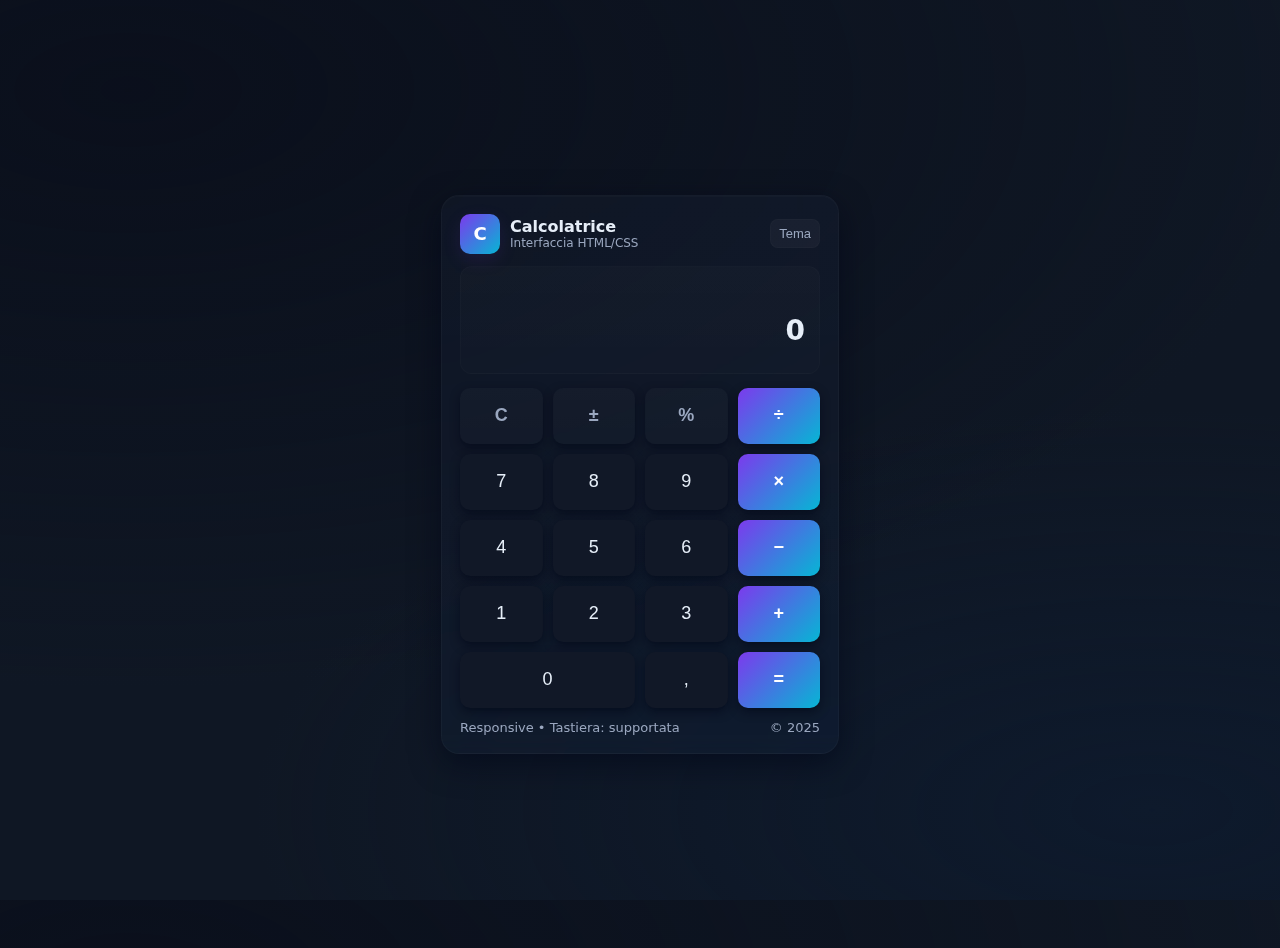
<file: Calcolatrice/index.html>
<!doctype html>
<html lang="it">
<head>
    <meta charset="utf-8" />
    <meta name="viewport" content="width=device-width,initial-scale=1" />
    <title>Calcolatrice</title>
    <link rel="stylesheet" href="style.css" />
</head>
<body>
<div class="calculator" role="application" aria-label="Calcolatrice">
    <div class="header">
        <div class="brand">
            <div class="logo">C</div>
            <div>
                <h1>Calcolatrice</h1>
                <div class="sub">Interfaccia HTML/CSS</div>
            </div>
        </div>
        <div>
            <button class="small" id="themeToggle" title="Cambia tema">Tema</button>
        </div>
    </div>

    <div class="screen" id="screen">
        <div class="expression" id="expression" aria-live="polite">&nbsp;</div>
        <div class="result" id="result">0</div>
    </div>

    <div class="keys" role="grid">
        <button class="key func" data-action="clear">C</button>
        <button class="key func" data-action="negate">±</button>
        <button class="key func" data-action="percent">%</button>
        <button class="key op" data-value="/">÷</button>

        <button class="key" data-value="7">7</button>
        <button class="key" data-value="8">8</button>
        <button class="key" data-value="9">9</button>
        <button class="key op" data-value="*">×</button>

        <button class="key" data-value="4">4</button>
        <button class="key" data-value="5">5</button>
        <button class="key" data-value="6">6</button>
        <button class="key op" data-value="-">−</button>

        <button class="key" data-value="1">1</button>
        <button class="key" data-value="2">2</button>
        <button class="key" data-value="3">3</button>
        <button class="key op" data-value="+">+</button>

        <button class="key wide" data-value="0">0</button>
        <button class="key" data-value=".">,</button>
        <button class="key op" data-action="equals">=</button>
    </div>

    <div class="footer">
        <div>Responsive • Tastiera: supportata</div>
        <div>© 2025</div>
    </div>
</div>
<script src="index.js"></script>

</body>
</html>
</file>
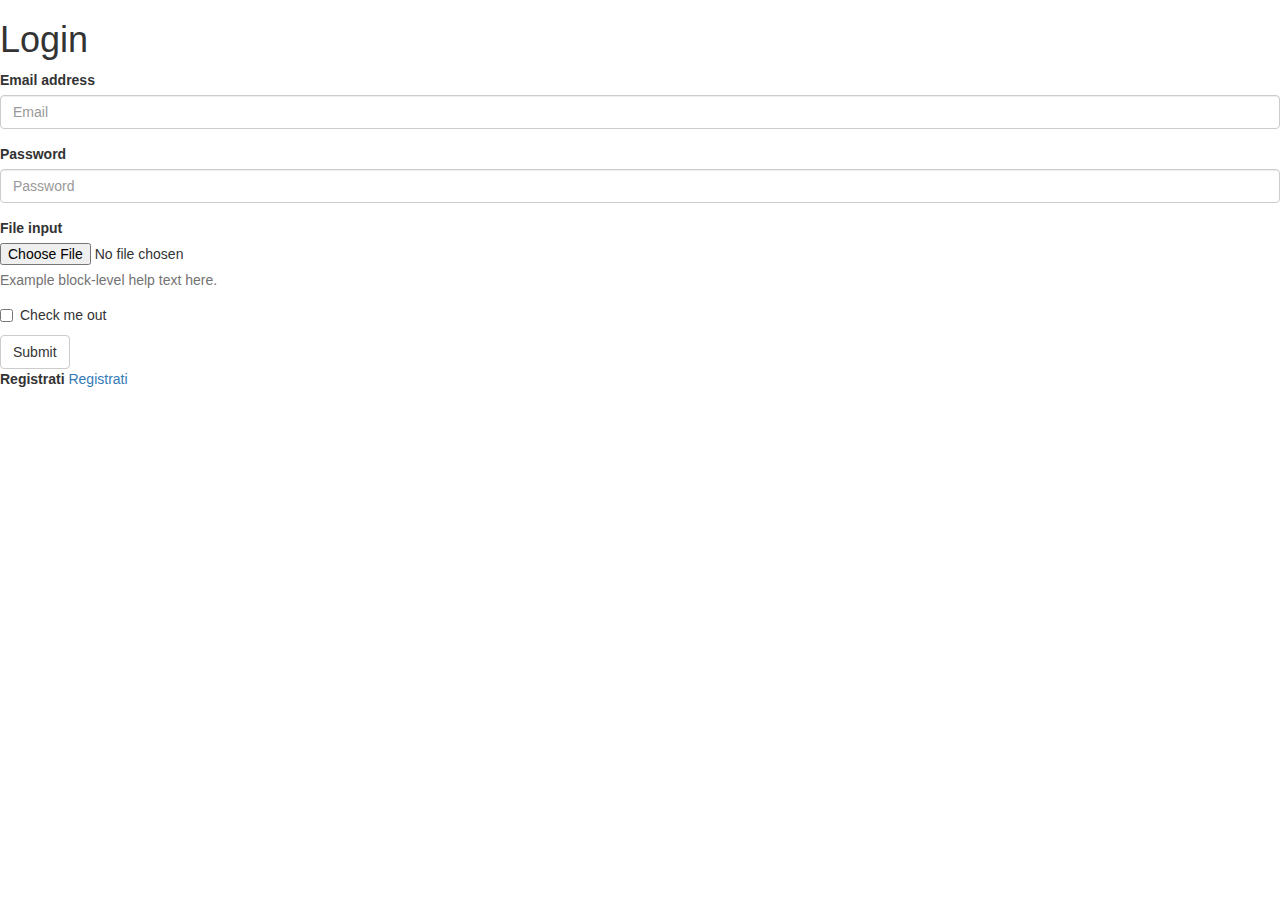
<file: Login Page/index.html>
<!DOCTYPE html>
<html lang="en">
<head>
    <meta charset="UTF-8">
    <title>Login</title>
  <!-- Bootstrap -->
  <link rel="stylesheet" href="https://cdn.jsdelivr.net/npm/bootstrap@3.4.1/dist/css/bootstrap.min.css"
        integrity="sha384-HSMxcRTRxnN+Bdg0JdbxYKrThecOKuH5zCYotlSAcp1+c8xmyTe9GYg1l9a69psu" crossorigin="anonymous">
  <script src="login.js"></script>
</head>
<body>
<h1>Login</h1>
<form method="POST" action="home.html">
  <div class="form-group">
    <label for="exampleInputEmail1">Email address</label>
    <input type="email" class="form-control" id="exampleInputEmail1" placeholder="Email">
  </div>
  <div class="form-group">
    <label for="exampleInputPassword1">Password</label>
    <input type="password" class="form-control" id="exampleInputPassword1" placeholder="Password">
  </div>
  <div class="form-group">
    <label for="exampleInputFile">File input</label>
    <input type="file" id="exampleInputFile">
    <p class="help-block">Example block-level help text here.</p>
  </div>
  <div class="checkbox">
    <label>
      <input type="checkbox"> Check me out
    </label>
  </div>
  <button type="submit" class="btn btn-default">Submit</button>
  <div class="form-group">
    <label>Registrati</label>
    <a href="registration.html">Registrati</a>
  </div>
</form>

</body>
</html>
</file>
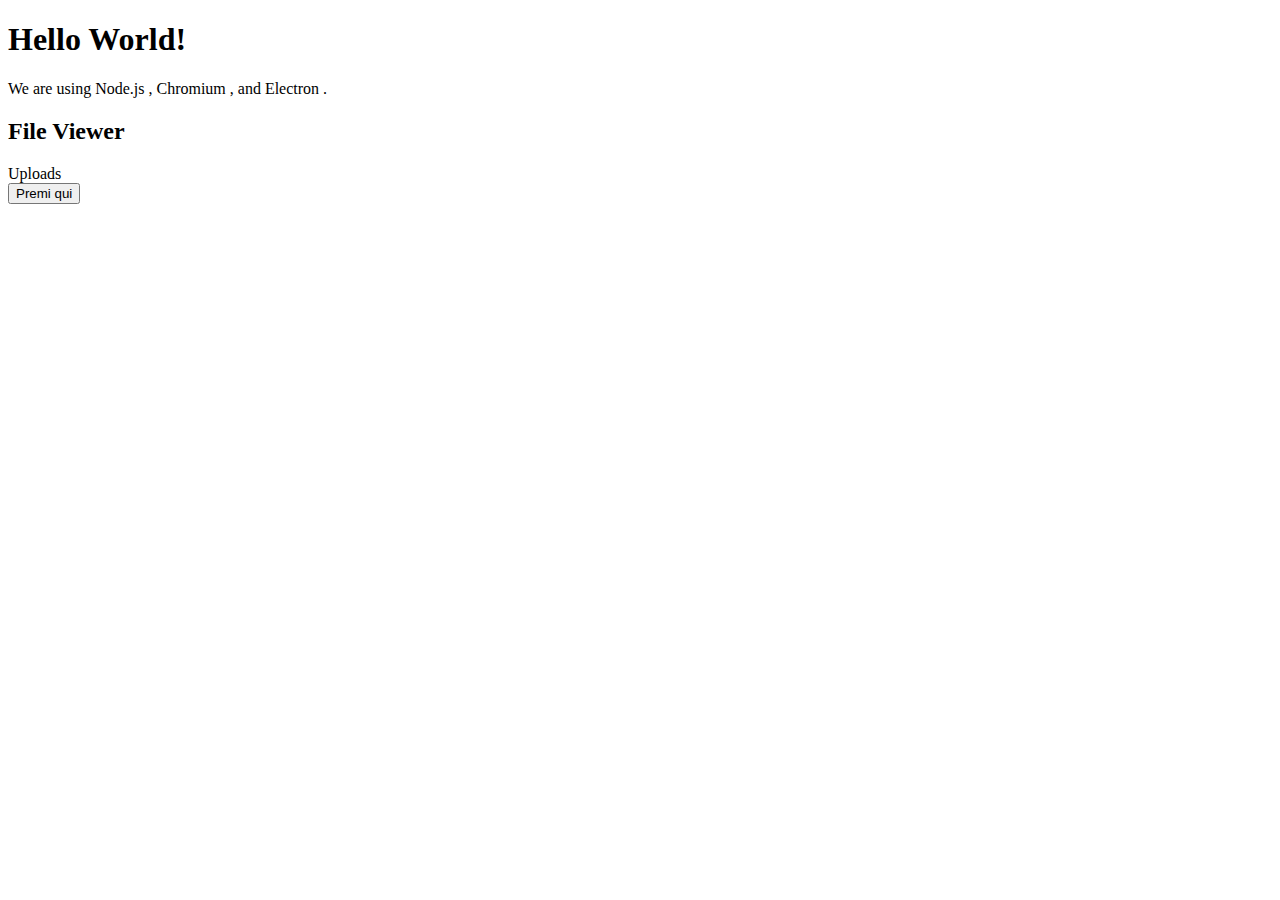
<file: Sintassi/index.html>
<!DOCTYPE html>
<html lang="en">
<head>
    <meta charset="UTF-8">
    <title>Hello World!</title>
    <meta http-equiv="Content-Security-Policy" content="script-src 'self' 'unsafe-inline';"  />
</head>
<body>
<h1>Hello World!</h1>
<p>
    We are using Node.js <span id="node-version"></span>,
    Chromium <span id="chrome-version"></span>,
    and Electron <span id="electron-version"></span>.

</p>
<h2 id="tree-label">File Viewer</h2>
<div role="tree" aria-labelledby="tree-label">
    <div role="treeitem" aria-expanded="false" tabindex="0">Uploads</div>
</div>
<script src = "primaLezione.js"></script>
<button id="btn1"> Premi qui</button>
</body>
</html>
</file>
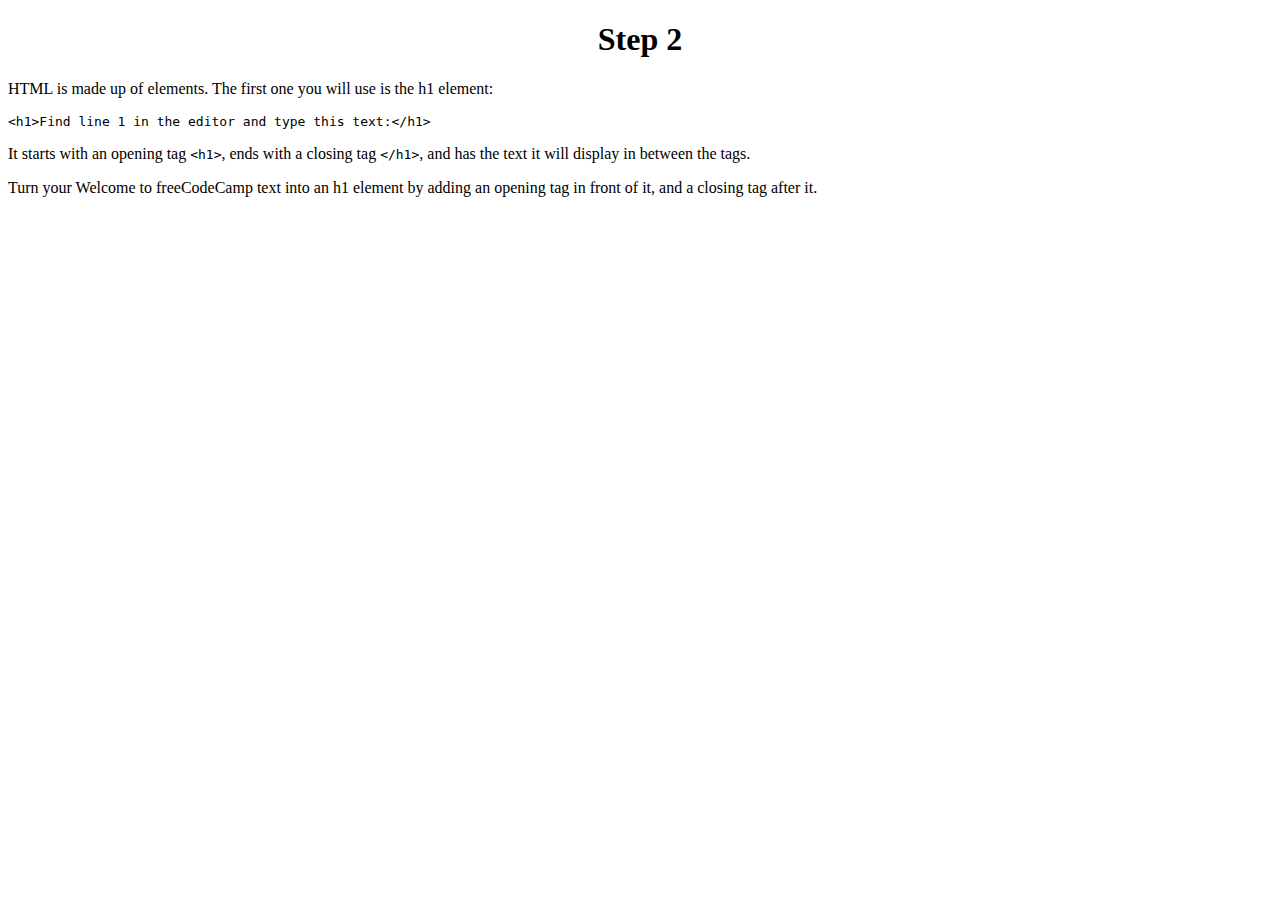
<file: html/pagina1.html>
<!DOCTYPE html>
<html lang="en">
<head>
    <meta charset="UTF-8">
    <title>Title</title>
</head>
<style>
    h1{
        text-align:center;
    }
    .p{
        text-align:center;

    }
</style>
<body>

<h1 >Step 2</h1>
<p>HTML is made up of elements. The first one you will use is the h1 element:</p>

<p><pre><code>&lt;h1&gt;Find line 1 in the editor and type this text:&lt;/h1&gt;</code></pre></p>
<p>It starts with an opening tag <code>&lt;h1&gt;</code>, ends with a closing tag <code>&lt;/h1&gt;</code>, and has the text it will display in between the tags.</p>
<p>Turn your Welcome to freeCodeCamp text into an h1 element by adding an opening tag in front of it, and a closing tag after it.</p>

</body>
</html>
</file>
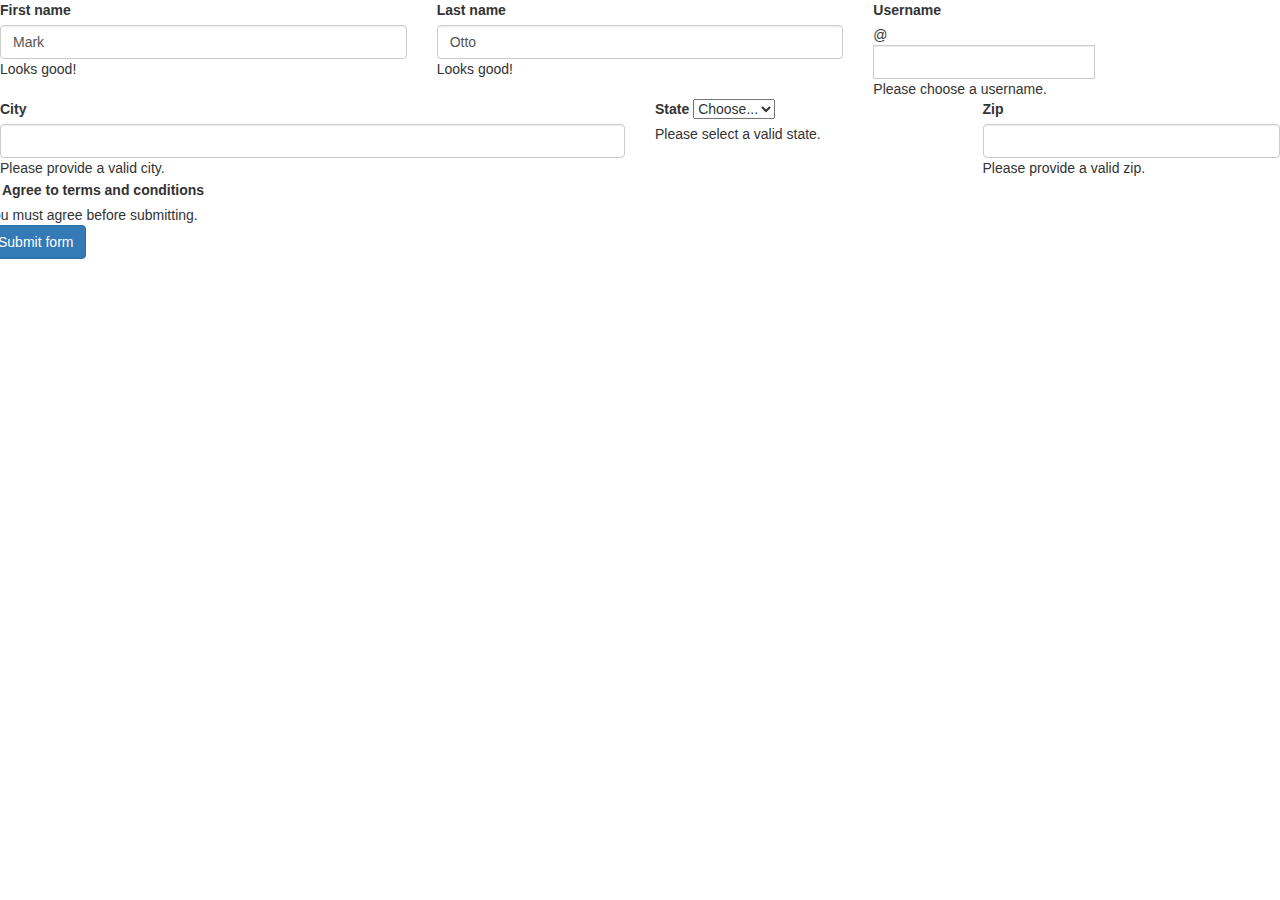
<file: Login Page/registration.html>
<!DOCTYPE html>
<html lang="en">
<head>
    <meta charset="UTF-8">
    <title>Registration</title>
  <!-- Bootstrap -->
  <link rel="stylesheet" href="https://cdn.jsdelivr.net/npm/bootstrap@3.4.1/dist/css/bootstrap.min.css"
        integrity="sha384-HSMxcRTRxnN+Bdg0JdbxYKrThecOKuH5zCYotlSAcp1+c8xmyTe9GYg1l9a69psu" crossorigin="anonymous">
</head>
<body>
<form class="row g-3 needs-validation" novalidate>
  <div class="col-md-4">
    <label for="validationCustom01" class="form-label">First name</label>
    <input type="text" class="form-control" id="validationCustom01" value="Mark" required>
    <div class="valid-feedback">
      Looks good!
    </div>
  </div>
  <div class="col-md-4">
    <label for="validationCustom02" class="form-label">Last name</label>
    <input type="text" class="form-control" id="validationCustom02" value="Otto" required>
    <div class="valid-feedback">
      Looks good!
    </div>
  </div>
  <div class="col-md-4">
    <label for="validationCustomUsername" class="form-label">Username</label>
    <div class="input-group has-validation">
      <span class="input-group-text" id="inputGroupPrepend">@</span>
      <input type="text" class="form-control" id="validationCustomUsername" aria-describedby="inputGroupPrepend" required>
      <div class="invalid-feedback">
        Please choose a username.
      </div>
    </div>
  </div>
  <div class="col-md-6">
    <label for="validationCustom03" class="form-label">City</label>
    <input type="text" class="form-control" id="validationCustom03" required>
    <div class="invalid-feedback">
      Please provide a valid city.
    </div>
  </div>
  <div class="col-md-3">
    <label for="validationCustom04" class="form-label">State</label>
    <select class="form-select" id="validationCustom04" required>
      <option selected disabled value="">Choose...</option>
      <option>...</option>
    </select>
    <div class="invalid-feedback">
      Please select a valid state.
    </div>
  </div>
  <div class="col-md-3">
    <label for="validationCustom05" class="form-label">Zip</label>
    <input type="text" class="form-control" id="validationCustom05" required>
    <div class="invalid-feedback">
      Please provide a valid zip.
    </div>
  </div>
  <div class="col-12">
    <div class="form-check">
      <input class="form-check-input" type="checkbox" value="" id="invalidCheck" required>
      <label class="form-check-label" for="invalidCheck">
        Agree to terms and conditions
      </label>
      <div class="invalid-feedback">
        You must agree before submitting.
      </div>
    </div>
  </div>
  <div class="col-12">
    <button class="btn btn-primary" type="submit">Submit form</button>
  </div>
</form>

</body>
</html>
</file>
<file: Calcolatrice/style.css>
:root{
    --bg:#0f1724;
    --card:#0b1120;
    --accent:linear-gradient(135deg,#7c3aed,#06b6d4);
    --glass: rgba(255,255,255,0.04);
    --btn:#111827;
    --btn-soft: rgba(255,255,255,0.04);
    --txt:#e6eef8;
    --muted: #9aa7bf;
    --danger: #ef4444;
    font-family: Inter, ui-sans-serif, system-ui, -apple-system, "Segoe UI", Roboto, "Helvetica Neue", Arial;
}

html,body{height:100%;}
body{
    margin:0;
    display:flex;
    align-items:center;
    justify-content:center;
    background: radial-gradient(1200px 600px at 10% 10%, rgba(7,10,22,0.6), transparent), radial-gradient(900px 400px at 90% 90%, rgba(12,28,52,0.5), transparent), var(--bg);
    color:var(--txt);
    -webkit-font-smoothing:antialiased;
    -moz-osx-font-smoothing:grayscale;
    padding:24px;
}

.calculator{
    width:360px;
    max-width:96vw;
    background: linear-gradient(180deg, rgba(255,255,255,0.02), rgba(255,255,255,0.01));
    border-radius:18px;
    box-shadow: 0 10px 30px rgba(2,6,23,0.6), inset 0 1px 0 rgba(255,255,255,0.02);
    padding:18px;
    backdrop-filter: blur(8px) saturate(120%);
    border: 1px solid rgba(255,255,255,0.03);
}

.header{
    display:flex;
    align-items:center;
    justify-content:space-between;
    gap:12px;
    margin-bottom:12px;
}

.brand{
    display:flex;align-items:center;gap:10px;
}
.logo{
    width:40px;height:40px;border-radius:10px;background:var(--accent);box-shadow:0 6px 18px rgba(124,58,237,0.12);display:flex;align-items:center;justify-content:center;font-weight:700;color:white;font-size:18px;
}
h1{font-size:16px;margin:0}
.sub{font-size:12px;color:var(--muted)}

.screen{
    background: linear-gradient(180deg, rgba(255,255,255,0.02), rgba(255,255,255,0.01));
    border-radius:12px;padding:14px;min-height:78px;display:flex;flex-direction:column;justify-content:center;align-items:flex-end;gap:4px;border:1px solid rgba(255,255,255,0.02);
    margin-bottom:14px;
}
.expression{font-size:14px;color:var(--muted);min-height:18px;word-break:break-all}
.result{font-size:28px;font-weight:600}

.keys{display:grid;grid-template-columns:repeat(4,1fr);gap:10px}
button.key{
    height:56px;border-radius:10px;border:0;outline:0;background:var(--btn);color:var(--txt);font-size:18px;box-shadow:0 4px 10px rgba(2,6,23,0.6);cursor:pointer;transition:transform .06s ease, box-shadow .06s ease;
}
button.key:active{transform:translateY(1px)}

button.func{background:linear-gradient(180deg, rgba(255,255,255,0.02), rgba(255,255,255,0.01));color:var(--muted);font-weight:600}
button.op{background:var(--accent);color:white;font-weight:700}
button.wide{grid-column:span 2}

.small{font-size:13px;padding:6px 8px;border-radius:8px;border:1px solid rgba(255,255,255,0.02);background:var(--btn-soft);color:var(--muted)}

.footer{display:flex;justify-content:space-between;align-items:center;margin-top:12px;color:var(--muted);font-size:13px}

@media (max-width:400px){
    .result{font-size:22px}
    button.key{height:48px;font-size:16px}
}
</file>
